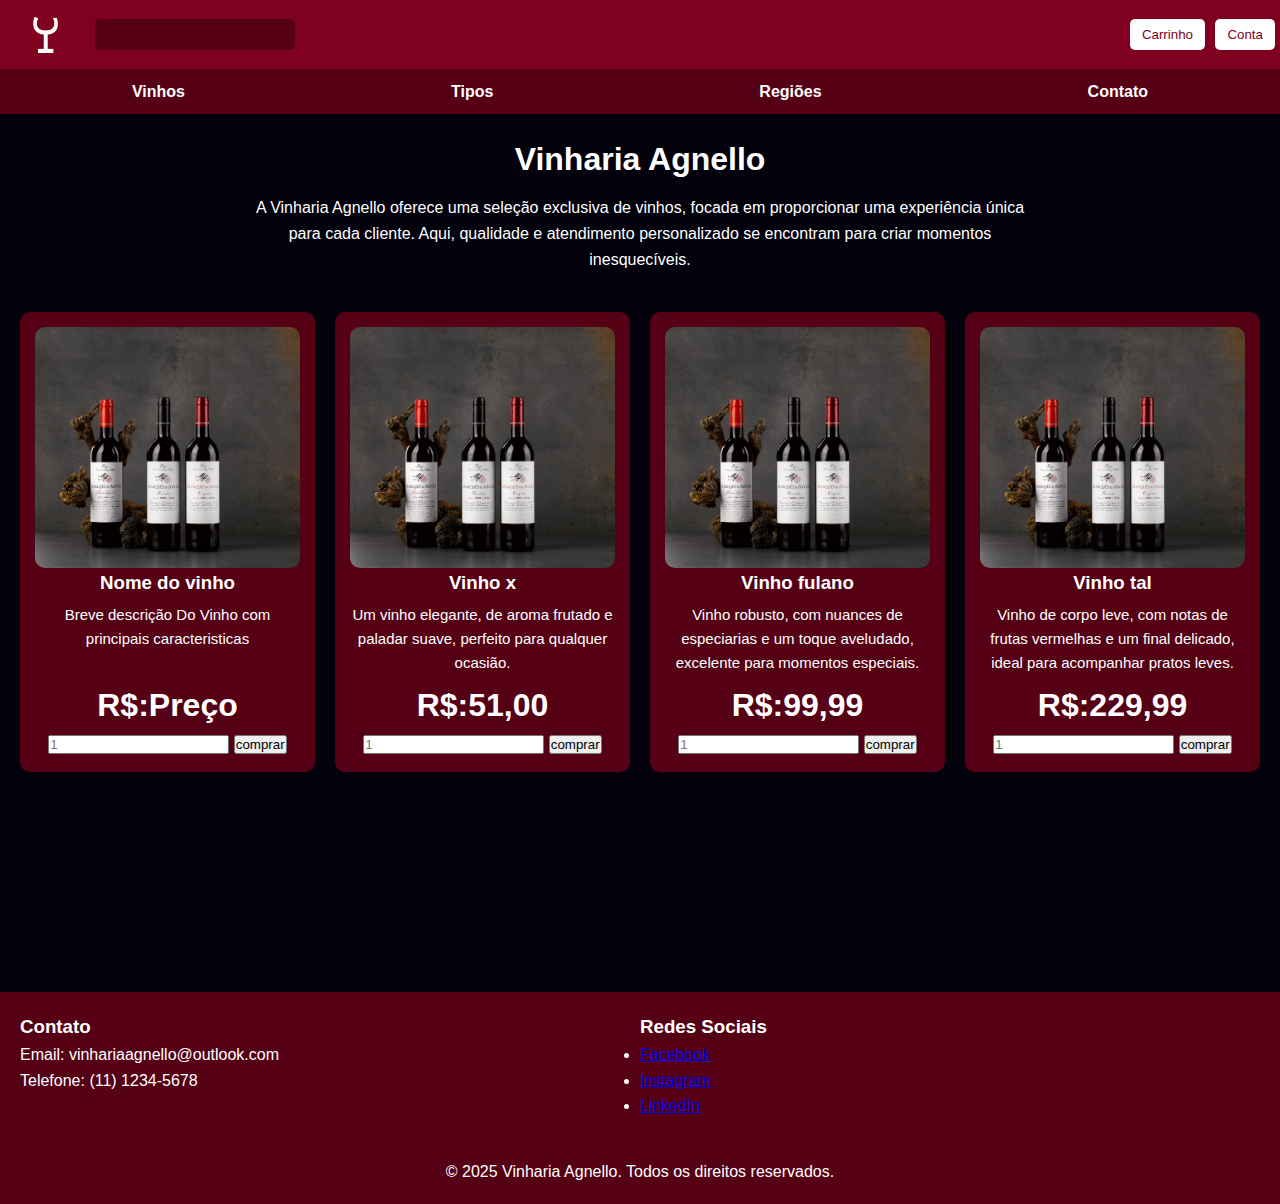
<file: index.html>
<!DOCTYPE html>
<html lang="pt-br">
<head>
    <meta charset="UTF-8">
    <meta name="viewport" content="width=device-width, initial-scale=1.0">
    <link rel="shortcut icon" href="./src/assets/iconTaca.png">
    <link rel="stylesheet" href="./src/css/style.css">
    <title>Vinharia Agnello</title>
</head>
<body>
    <div id="container">
        <header>
            <img src="./src/assets/iconTaca.png" alt="Icone">
            <input type="search">
            <button id="carrinho">Carrinho</button>
            <button id="conta">Conta</button>
        </header>
        <nav id="menu">
            <ul>
                <li>Vinhos</li>
                <li>Tipos</li>
                <li>Regiões</li>
                <li>Contato</li>
            </ul>
        </nav>
        <div id="conteudo">
            <main>
                <section id="sobre-nos">
                    <h1>Vinharia Agnello</h1>
                    <p>
                        A Vinharia Agnello oferece uma seleção exclusiva de vinhos, focada em proporcionar uma experiência única para cada cliente. Aqui, qualidade e atendimento personalizado se encontram para criar momentos inesquecíveis.
                    </p>
                </section>
                <section id="display">
                    <article class="produto">
                        <img src="./src/assets/imagem_vinho.jpg" alt="">
                        <h3>Nome do vinho</h3>
                        <p>Breve descrição Do Vinho com principais caracteristicas</p>
                        <div class ="infocomp">
                            <h1>R$:Preço</h1>
                            <input type="number" class="quantidade" min="1" placeholder="1">
                            <button type="submit">comprar</button>
                        </div>
                    </article>
                    <article class="produto">
                        <img src="./src/assets/imagem_vinho.jpg" alt="">
                        <h3>Vinho x</h3>
                        <p>Um vinho elegante, de aroma frutado e paladar suave, perfeito para qualquer ocasião.</p>
                        <div class ="infocomp">
                            <h1>R$:51,00</h1>
                            <input type="number" class="quantidade" min="1" placeholder="1">
                            <button type="submit">comprar</button>
                        </div>
                    </article>
                    <article class="produto">
                        <img src="./src/assets/imagem_vinho.jpg" alt="">
                        <h3>Vinho fulano</h3>
                        <p>Vinho robusto, com nuances de especiarias e um toque aveludado, excelente para momentos especiais.</p>
                        <div class ="infocomp">
                            <h1>R$:99,99</h1>
                            <input type="number" class="quantidade" min="1" placeholder="1">
                            <button type="submit">comprar</button>
                        </div>
                    </article>
                    <article class="produto">
                        <img src="./src/assets/imagem_vinho.jpg" alt="">
                        <h3>Vinho tal</h3>
                        <p>Vinho de corpo leve, com notas de frutas vermelhas e um final delicado, ideal para acompanhar pratos leves.</p>
                        <div class ="infocomp">
                            <h1>R$:229,99</h1>
                            <input type="number" class="quantidade" min="1" placeholder="1">
                            <button type="submit">comprar</button>
                        </div>
                    </article>
                   
                </section>
            </main>
        </div>
        <footer>
            <div class="footer-content">
                <div class="contato">
                    <h3>Contato</h3>
                    <p>Email: vinhariaagnello@outlook.com</p>
                    <p>Telefone: (11) 1234-5678</p>
                </div>
                <div class="redesSociais">
                    <h3>Redes Sociais</h3>
                    <ul>
                        <li><a href="#">Facebook</a></li>
                        <li><a href="#">Instagram</a></li>
                        <li><a href="#">LinkedIn</a></li>
                    </ul>
                </div>
            </div>
            <div class="direitos">
                <p>&copy; 2025 Vinharia Agnello. Todos os direitos reservados.</p>
            </div>
        </footer>

    </div>
</body>
</html>
</file>
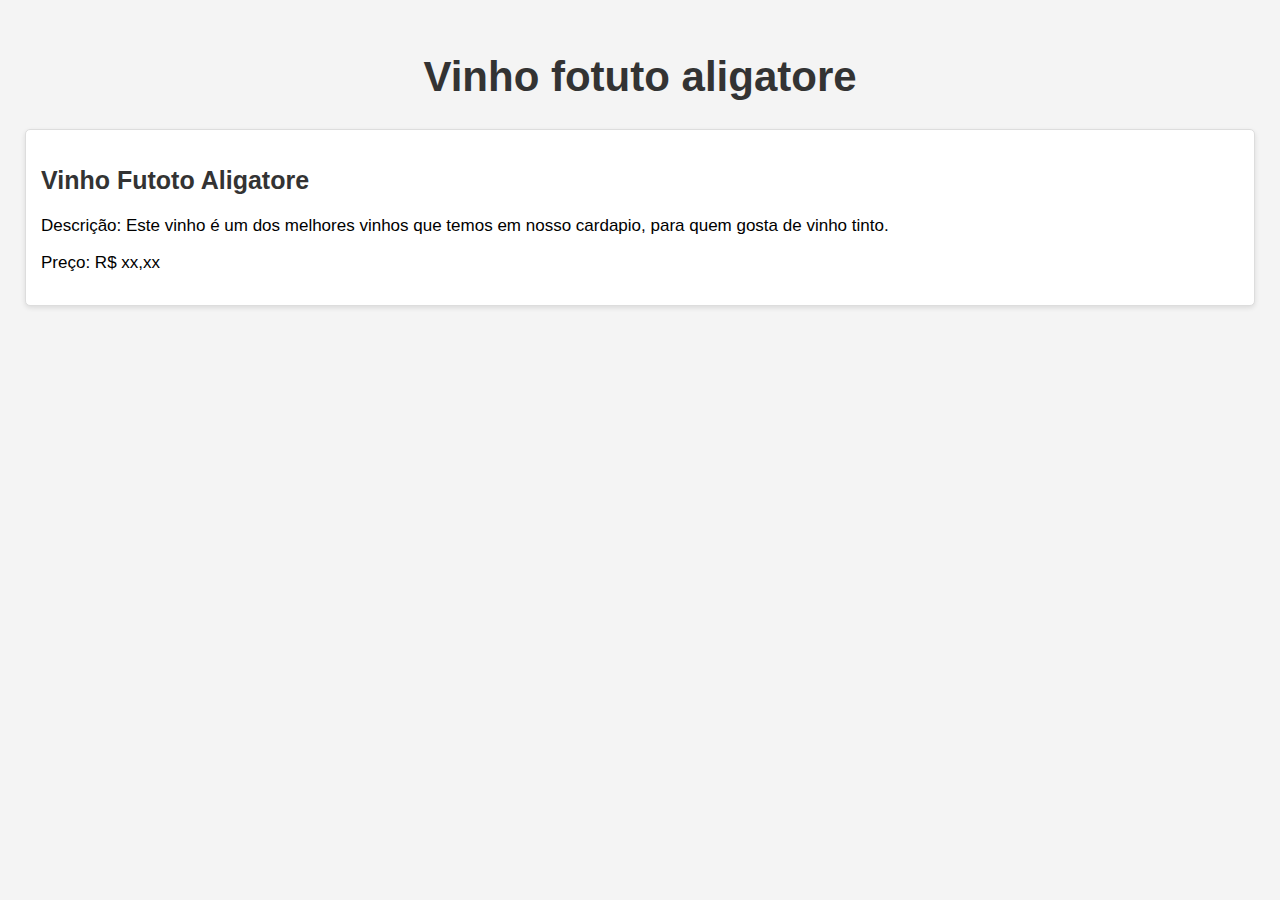
<file: produto.html>
<!DOCTYPE html>
<html lang="pt-BR">
<head>
    <meta charset="UTF-8">
    <meta name="viewport" content="width=device-width, initial-scale=1.0">
    <link rel="shortcut icon" href="./src/assets/icone-garrafavinho.png">
    <title>Vinho Agnello</title>
    <style>
        body {
            font-family: Arial, sans-serif;
            background-color: #f4f4f4;
            margin: 0;
            padding: 25px;
        }
         .product {
            background: #fff;
            border: 1px solid #ddd;
            border-radius: 5px;
            padding: 15px;
            margin: 20px 0;
            box-shadow: 0 2px 5px rgba(0, 0, 0, 0.1);
        }
        h1 {
            text-align: center;
            color: #333;
            font-size: 42px;
        }   
        h2 {
            text-align: left;
            color: #333;
            font-size: 25px;
            background-color: #fff;
        }
        p {
            text-align: start;
            color: black;
            font-size: 17px;
        }        
    </style>
</head>
<body>

    <h1>Vinho fotuto aligatore</h1>

    <div class="product">
        <h2>Vinho Futoto Aligatore</h2>
        <p>Descrição: Este vinho é um dos melhores vinhos que temos em nosso cardapio, para quem gosta de vinho tinto. </p>
        <p class="price">Preço: R$ xx,xx</p>
    </div>

</body>
</html>
</file>
<file: src/css/style.css>
* {
    margin: 0;
    padding: 0;
    box-sizing: border-box;
}

body {
    font-family: Arial, sans-serif;
    line-height: 1.6;
    background-color: #02010c;
    color: #ffffff;
}

/* Container principal */
#container {
    display: flex;
    flex-direction: column;
    min-height: 100vh;
    
}

/* Header ----------------------------------- */
header {
    background-color: #800020;
    color: white;
    display: flex;
    align-items: center;
    position: relative;
    padding: 10px 20px;
}

header img {
    width: 50px;
    max-width: 100%;
    height: auto;
    
}

header input[type="search"] {
    padding: 8px;
    border-radius: 5px;
    border: none;
    width: 200px;
    background-color: #550015;
    margin-left: 2%;
}

header button {
    background-color: white;
    color: #800020;
    border: none;
    padding: 8px 12px;
    margin: 0 5px;
    border-radius: 5px;
    cursor: pointer;
    transition: background-color 0.3s;
}

#conta{
    position: absolute;
    right: 0; 
    
}
#carrinho{
    position: absolute;
    right: 70px; 
}


header button:hover {
    background-color: #550015;
    color: #ffffff;
}

/* Menu -------------------------------------------------- */
#menu {
    background-color: #550015;
}

#menu ul {
    list-style: none;
    display: flex;
    justify-content: center;
    flex-wrap: wrap;
    gap: 20vw;
}

#menu ul li {
    padding: 10px 5px 10px 5px;
    color: white;
    cursor: pointer;
    transition: background-color 0.3s;
    font-weight: bold;
}

#menu ul li:hover {
    background-color: #800020;
}






/* Sobre nós (vinharia agnelo)---------------------------------------- */

#conteudo {
    flex: 1;
    padding: 20px;
}
#sobre-nos {
    text-align: center;
    margin-bottom: 40px;
}

#sobre-nos h1 {
    font-size: 2rem;
    margin-bottom: 10px;
}

#sobre-nos p {
    max-width: 800px;
    margin: 0 auto;
}


/* caixinha dos produtos------------------ */
#display {
    display: grid;
    grid-template-columns: repeat(auto-fit, minmax(250px, 1fr));
    gap: 20px;
}

.produto {
    padding: 15px;
    border-radius: 10px;
    text-align: center;
    background-color: #550015;
    display: flex;
    flex-direction: column;
}

.produto img{
    margin: 0;
    max-width: 100%;
    height: auto;
    border-radius: 10px;
}

.produto p {
    font-size: 15px;
    margin-top: 5px;
    margin-bottom: 5px;
    
  }

.infocomp{
    margin-top: auto;
    margin-bottom: px;
    flex-direction: column;
    
}

article div button{
    cursor: pointer;
}

article div button:hover{
    background-color: #800020;
    color: #ffffff;
}

/*footer ----------------------------------------------------------*/
footer{
    background-color: #550015;
    margin-top: 200px;
    padding: 20px;
}

.footer-content{
   display: flex;
   justify-content: space-between;
}
.contato, .redesSociais {
    flex: 1; 
    margin-right: 20px; 
}
.direitos{
    margin-top: 40px;
    text-align: center; 
}
</file>
